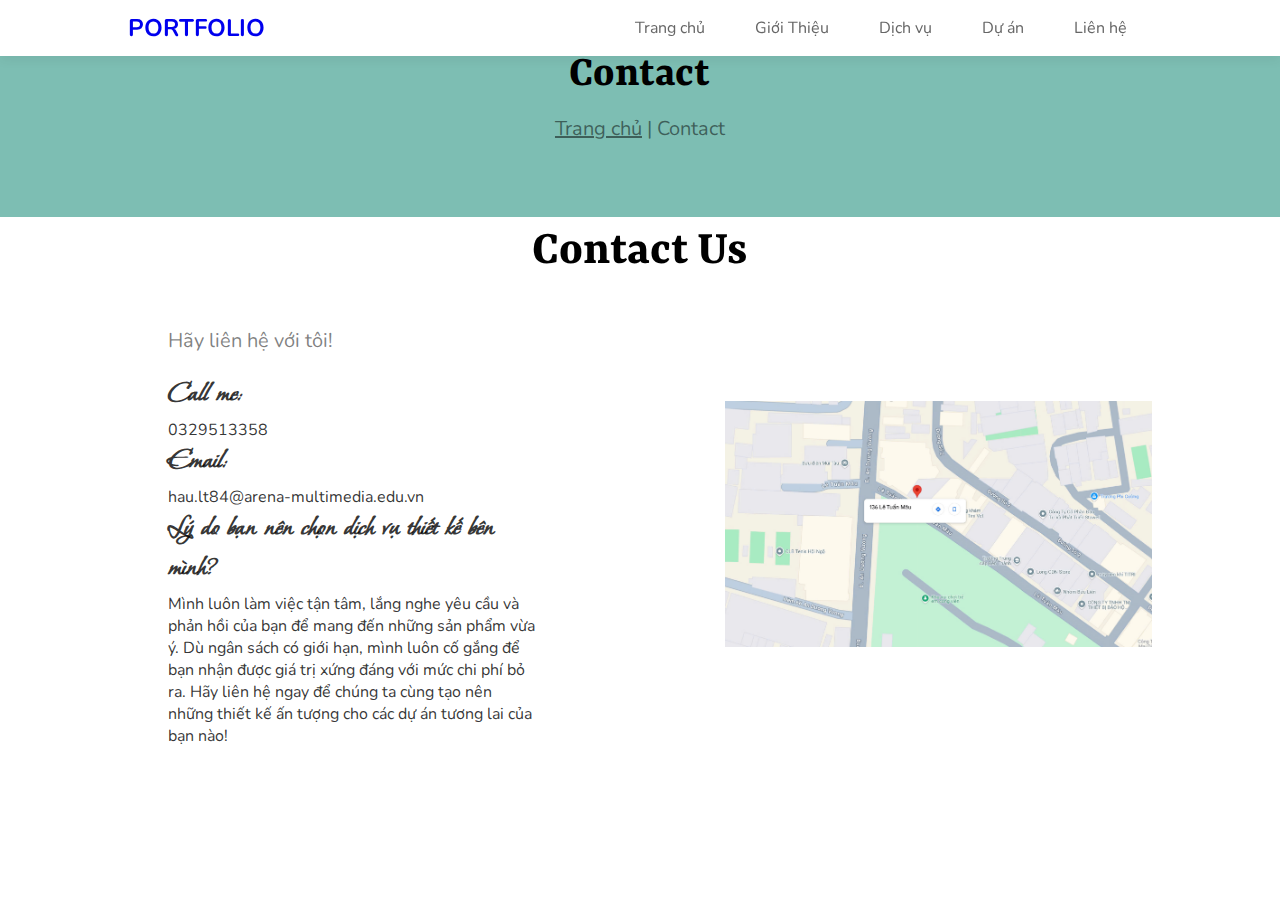
<file: contact.html>
<!doctype html>
<html>
<head>
<meta charset="utf-8">
<meta name="viewport" content="width=device-width, initial-scale=1">
<title>Trung Hau Porfolio</title>
<link rel="stylesheet" href="css/mainStyle.css">
	<link rel="icon" href="images/icon earth.png">
<link rel="stylesheet" href="css/all.css">
	
</head>

<body>
	<header> 
		<nav >
		<div class="container">
			<a href="index.html" class="brand">PORTFOLIO</a>
			
			<button type="button" class="btn-toggle">
				<i class="fa-solid fa-bars"></i>
			</button>
			
			<div class="menu">
				<ul>
					<li><a href="index.html">Trang chủ</a></li>
					<li><a href="about.html">Giới Thiệu</a></li>
					<li><a href="services.html">Dịch vụ</a></li>
					<li><a href="project.html">Dự án</a></li>
					<li><a href="contact.html">Liên hệ</a></li>
				</ul>
			</div>
			</div>
		</nav>
	
	</header>
	<div class="bg-primary row align-items-center justify-content-center py-40">
		<div class="col-12 col-md-4 text-center">
			<h2>Contact</h2>
			<p><a href="index.html" class="text-light">Trang chủ</a> | Contact</p>
	  </div>
	</div>
	
	<section id="lien-he">
		<div class="container">
			<div class="row text-center">
				<div class="col-12 col-md-10 col-lg-7 mx-auto">
					<h1>Contact Us</h1>
				</div>
			</div>
			<div class="row align-items-center justify-content-between">
				<div class="col-12 col-md-6 col-lg-5 " style="padding-left: 40px">					
						<p>Hãy liên hệ với tôi!</p>
						<h5>Call me:</h5> 0329513358
						<h5>Email:</h5>hau.lt84@arena-multimedia.edu.vn
						<h5>Lý do bạn nên chọn dịch vụ thiết kế bên mình?</h5>Mình luôn làm việc tận tâm, lắng nghe yêu cầu và phản hồi của bạn để mang đến những sản phẩm vừa ý. Dù ngân sách có giới hạn, mình luôn cố gắng để bạn nhận được giá trị xứng đáng với mức chi phí bỏ ra. Hãy liên hệ ngay để chúng ta cùng tạo nên những thiết kế ấn tượng cho các dự án tương lai của bạn nào!
				</div>
				<div class="col-12 col-md-6 col-lg-5 p-0" >				
					<img src="images/z6109429590836_a6ae720bba5fe74316594e65f12e00ba.jpg" alt="" class="img-100">						
				</div>
			</div>
		</div>
	</section>
	<section id="du-an"></section>
	
	<script src="https://ajax.googleapis.com/ajax/libs/jquery/3.7.1/jquery.min.js"></script>
	<script> 
$(document).ready(function(){
  $(".btn-toggle").click(function(){
    $(".menu").slideToggle("slow");
  });
});
</script>
</body>
</html>
</file>
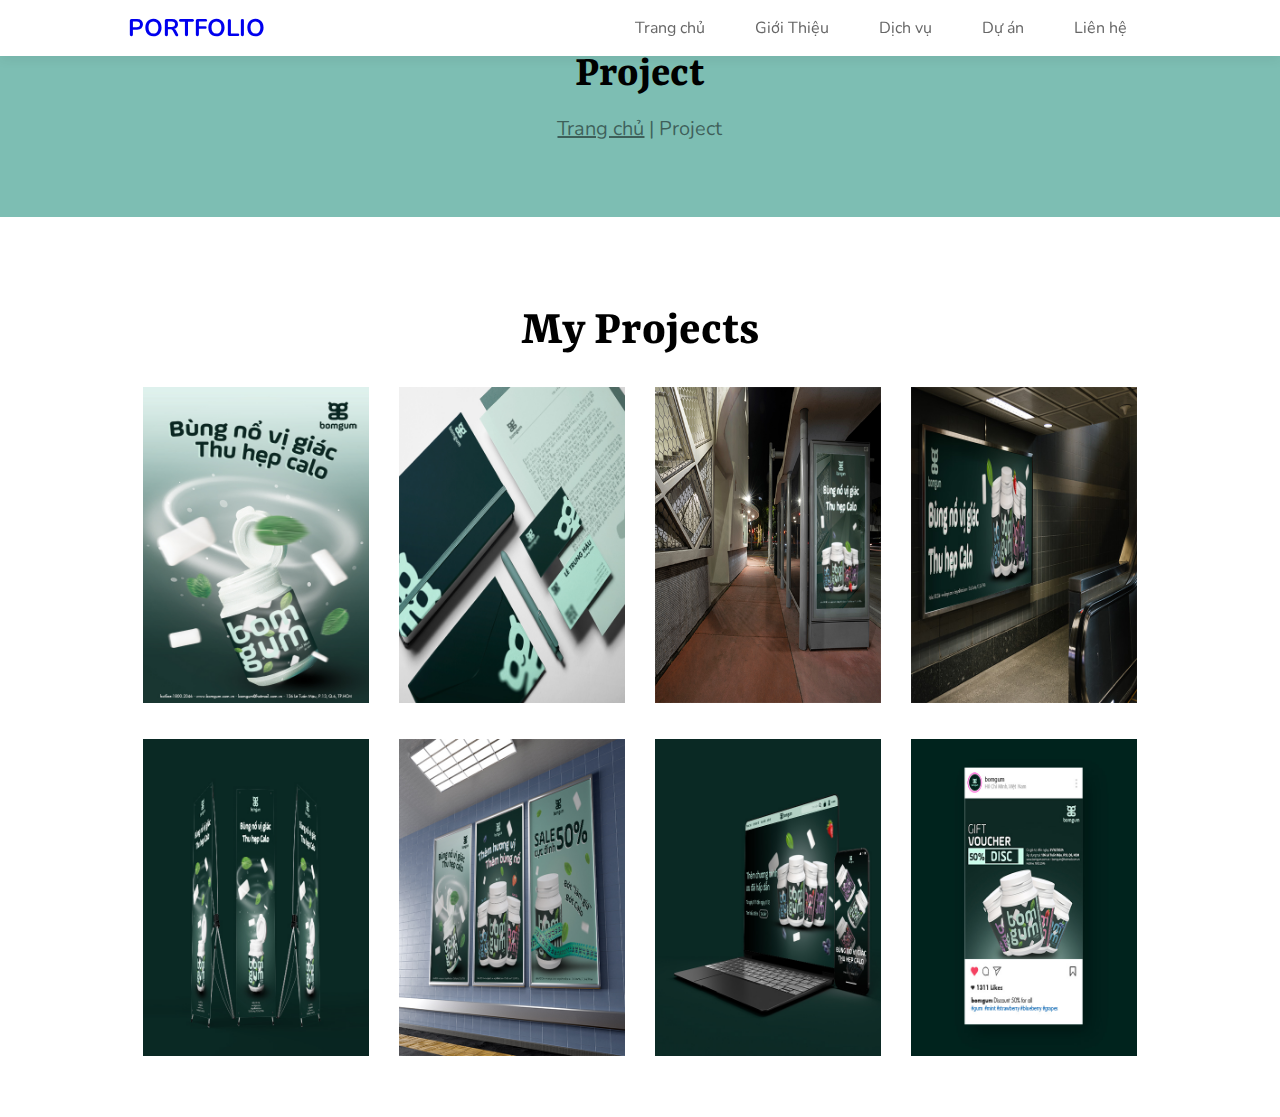
<file: project.html>
<!doctype html>
<html>
<head>
<meta charset="utf-8">
<meta name="viewport" content="width=device-width, initial-scale=1">
<title>Trung Hau Porfolio</title>
<link rel="stylesheet" href="css/mainStyle.css">
	<link rel="icon" href="images/icon earth.png">
<link rel="stylesheet" href="css/all.css">
<link rel="stylesheet" href="dist/css/lightbox.css">
	
</head>

<body>
	<header> 
		<nav >
		<div class="container">
			<a href="index.html" class="brand">PORTFOLIO</a>
			
			<button type="button" class="btn-toggle">
				<i class="fa-solid fa-bars"></i>
			</button>
			
			<div class="menu">
				<ul>
					<li><a href="index.html">Trang chủ</a></li>
					<li><a href="about.html">Giới Thiệu</a></li>
					<li><a href="services.html">Dịch vụ</a></li>
					<li><a href="project.html">Dự án</a></li>
					<li><a href="contact.html">Liên hệ</a></li>
				</ul>
			</div>
			</div>
		</nav>
	
	</header>
	<div class="bg-primary row align-items-center justify-content-center py-40">
		<div class="col-12 col-md-4 text-center">
			<h2>Project</h2>
			<p><a href="index.html" class="text-light">Trang chủ</a> | Project</p>
		</div>
	</div>
	
		<section id="du-an" class="py-40 mt-40">
		<div class="container " >
			<div class="row text-center">
			<div class="col-12 col-md-10 col-lg-7 mx-auto">
			<h1>My Projects</h1>
				
			</div>
		</div>
			<div class="row">
				<div class="col-6 col-md-4 col-lg-3">
					<a href="images/Poster 1.jpg" data-lightbox="roadtrip" data-title="Poster">
					<img src="images/Poster 1.jpg" alt="" class="img-100">
					</a>
				</div>
				<div class="col-6 col-md-4 col-lg-3">
					<a href="images/Bộ quảng cáo.jpg" data-lightbox="roadtrip" data-title="Bộ văn phòng">
					<img src="images/Bộ quảng cáo.jpg" alt="" class="img-100">
					</a>
				</div>
				<div class="col-6 col-md-4 col-lg-3">
					<a href="images/Banner dọc.jpg" data-lightbox="roadtrip" data-title="Banner dọc">
					<img src="images/Banner dọc.jpg" alt="" class="img-100">
					</a>
				</div>
				<div class="col-6 col-md-4 col-lg-3">
					<a href="images/Banner ngang.jpg" data-lightbox="roadtrip" data-title="Banner ngang">
						<img src="images/Banner ngang.jpg" alt="" class="img-100">
					</a>
				</div>
				<div class="col-6 col-md-4 col-lg-3">
					<a href="images/Standee.jpg" data-lightbox="roadtrip" data-title="Standee">
						<img src="images/Standee.jpg" alt="" class="img-100">
					</a>
				</div>
				<div class="col-6 col-md-4 col-lg-3">
					<a href="images/Mockup Poster.jpg" data-lightbox="roadtrip" data-title="Bộ 3 Poster">
						<img src="images/Mockup Poster.jpg" alt="" class="img-100">
					</a>
				</div>
				<div class="col-6 col-md-4 col-lg-3">
					<a href="images/Website.jpg" data-lightbox="roadtrip" data-title="Website">
						<img src="images/Website.jpg" alt="" class="img-100">
					</a>
				</div>
				<div class="col-6 col-md-4 col-lg-3">
					<a href="images/Instagam.jpg" data-lightbox="roadtrip" data-title="Website">
						<img src="images/Instagam.jpg" alt="" class="img-100">
					</a>
				</div>
			</div>
			
	</div>
	
	</section>
	<section id="lien-he"></section>
	<script src="https://ajax.googleapis.com/ajax/libs/jquery/3.7.1/jquery.min.js"></script>
	<script src="dist/js/lightbox.js"></script>
	<script> 
$(document).ready(function(){
  $(".btn-toggle").click(function(){
    $(".menu").slideToggle("slow");
  });
});
</script>
</body>
</html>
</file>
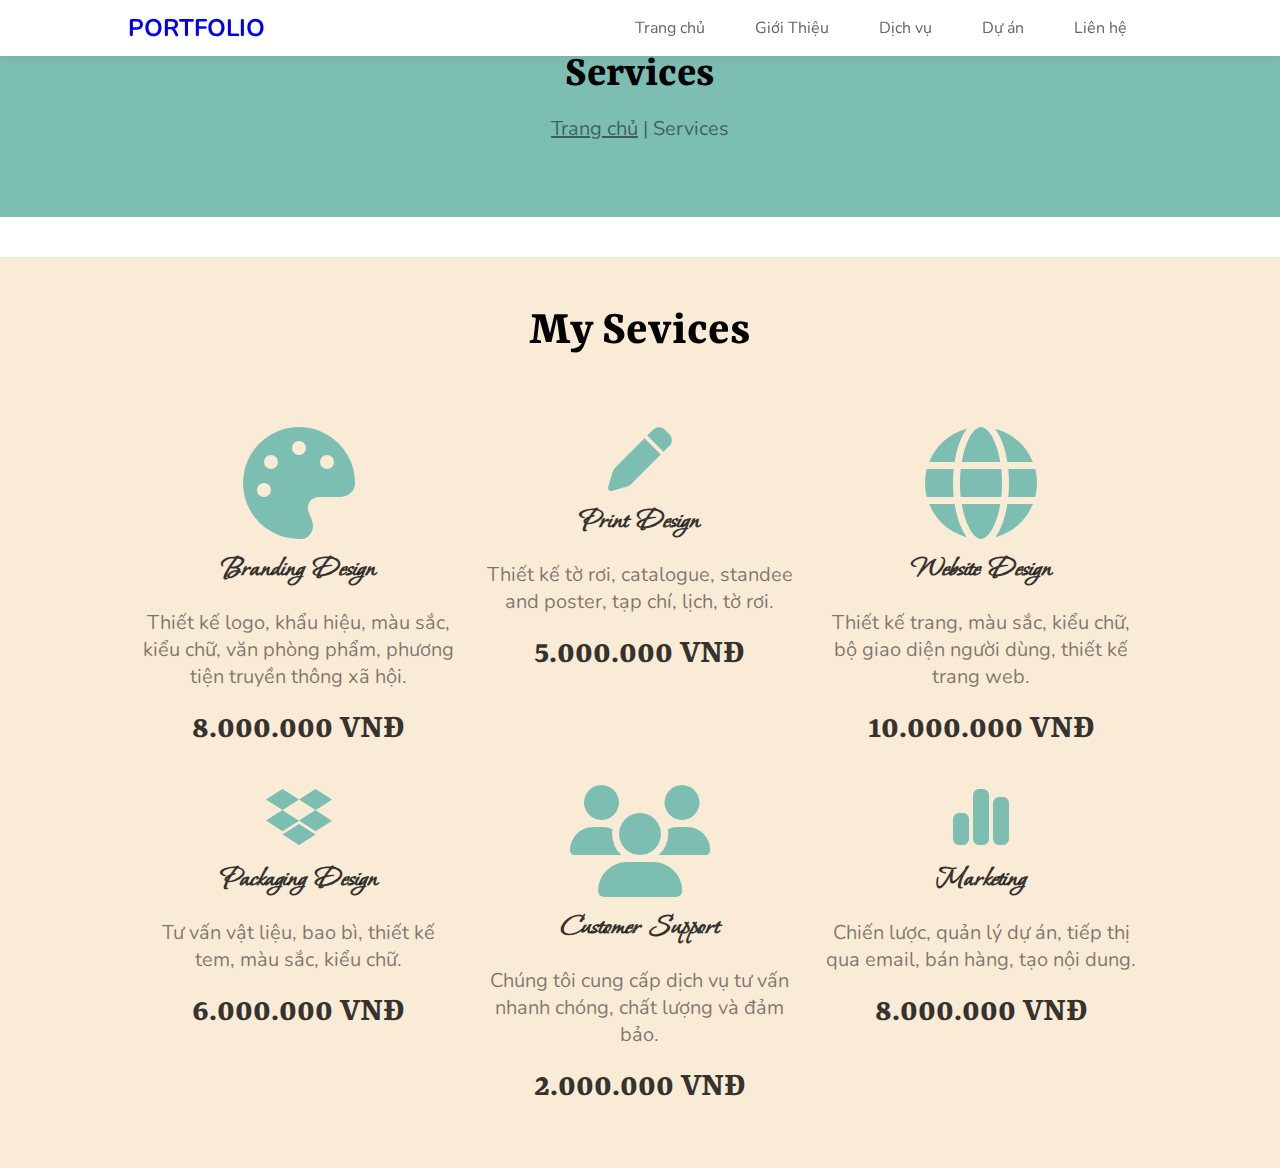
<file: services.html>
<!doctype html>
<html>
<head>
<meta charset="utf-8">
<meta name="viewport" content="width=device-width, initial-scale=1">
<title>Trung Hau Porfolio</title>
<link rel="stylesheet" href="css/mainStyle.css">
	<link rel="icon" href="images/icon earth.png">
<link rel="stylesheet" href="css/all.css">
	
</head>

<body>
	<header> 
		<nav >
		<div class="container">
			<a href="index.html" class="brand">PORTFOLIO</a>
			
			<button type="button" class="btn-toggle">
				<i class="fa-solid fa-bars"></i>
			</button>
			
			<div class="menu">
				<ul>
					<li><a href="index.html">Trang chủ</a></li>
					<li><a href="about.html">Giới Thiệu</a></li>
					<li><a href="services.html">Dịch vụ</a></li>
					<li><a href="project.html">Dự án</a></li>
					<li><a href="contact.html">Liên hệ</a></li>
				</ul>
			</div>
			</div>
		</nav>
	
	</header>
	<div class="bg-primary row align-items-center justify-content-center py-40">
		<div class="col-12 col-md-4 text-center mx-auto text-light">
			<h2>Services</h2>
			<p><a href="index.html" class="text-light">Trang chủ</a> | Services</p>
		</div>
	</div>
	
	<section id="dich-vu" class="mt-40 bg-primary-10 py-40">
	<div class="container">
		<div class="row text-center">
			<div class="col-12 col-md-10 col-lg-7 mx-auto">
			<h1>My Sevices</h1>			
			</div>
		</div>
		<div class="row text-center mt-40">
			<div class="col-12 col-md-6 col-lg-4">
		<i class="fa-solid fa-palette fa-7x text-secondary"></i>
				<h5 class="mt-10">Branding Design</h5>
				<p>Thiết kế logo, khẩu hiệu, màu sắc, kiểu chữ, văn phòng phẩm, phương tiện truyền thông xã hội.</p>
			<h4>8.000.000 VNĐ</h4>
			</div>
			<div class="col-12 col-md-6 col-lg-4">
		<i class="fa-solid fa-pen fa-4x text-secondary"></i>
				<h5 class="mt-10">Print Design</h5>
				<p>Thiết kế tờ rơi, catalogue, standee and poster, tạp chí, lịch, tờ rơi.</p>
				<h4>5.000.000 VNĐ	</h4>
			</div>
				<div class="col-12 col-md-6 col-lg-4">
		<i class="fa-solid fa-globe fa-7x text-secondary"></i>
				<h5 class="mt-10">Website Design</h5>
				<p>Thiết kế trang, màu sắc, kiểu chữ, bộ giao diện người dùng, thiết kế trang web.</p>
					<h4>10.000.000 VNĐ</h4>
			</div>
			<div class="col-12 col-md-6 col-lg-4">
		<i class="fa-brands fa-dropbox fa-4x text-secondary"></i>
				<h5 class="mt-10">Packaging Design</h5>
				<p>Tư vấn vật liệu, bao bì, thiết kế tem, màu sắc, kiểu chữ.</p>
				<h4>6.000.000 VNĐ</h4>
			</div>
				<div class="col-12 col-md-6 col-lg-4">
		<i class="fa-solid fa-users fa-7x text-secondary"></i>
				<h5 class="mt-10">Customer Support</h5>
				<p>Chúng tôi cung cấp dịch vụ tư vấn nhanh chóng, chất lượng và đảm bảo.</p>
					<h4>2.000.000 VNĐ</h4>
			</div>
				<div class="col-12 col-md-6 col-lg-4">
		<i class="fa-solid fa-chart-simple fa-4x text-secondary"></i>
				<h5 class="mt-10">Marketing</h5>
				<p>Chiến lược, quản lý dự án, tiếp thị qua email, bán hàng, tạo nội dung.</p>
				<h4>8.000.000 VNĐ</h4>
			</div>
		</div>
		
		</div>
	
	
	</section>
	<section id="du-an"></section>
	<section id="lien-he"></section>
	<script src="https://ajax.googleapis.com/ajax/libs/jquery/3.7.1/jquery.min.js"></script>
	<script> 
$(document).ready(function(){
  $(".btn-toggle").click(function(){
    $(".menu").slideToggle("slow");
  });
});
</script>
</body>
</html>
</file>
<file: css/mainStyle.css>
@charset "utf-8";
/* CSS Document */
@import url('https://fonts.googleapis.com/css2?family=Bonheur+Royale&family=Nunito:ital,wght@0,200..1000;1,200..1000&family=Yrsa:ital,wght@0,300..700;1,300..700&display=swap');
*{scroll-behavior: smooth}
/*section{ padding-top:100px; padding-bottom: 50px}*/
body
{
	/*background-image: url("../images/bg.jpg");
	background-repeat: no-repeat;
	background-position: left top;
	background-size: 100%;	
	background-attachment: fixed;*/
	color: rgba(0,0,0,0.8);
	font-size: 16px;
	font-family:"Nunito", Gotham, "Helvetica Neue", Helvetica, Arial, "sans-serif";
	margin: 0
}

.font-dacbiet
{
	font-family: "Mea Culpa", cursive;
  	font-weight: 800;
  	font-style: normal;
	color: rgba(197,0,141,1.00);
}


/* cho nay bat dau dinh dang mau chu cho web*/
h1{ font-size: 3rem}
h2{ font-size: 2.5rem}
h1,h2,h3,h4,h5,h6{ margin-top: 0; margin-bottom: 0px; line-height: 2.5rem}

.text-primary
{
	color:rgba(0,0,0,1.00)
}

.text-secondary
{
	color: rgba(125,190,179,1.00)
}

.text-light
{
	color: rgba(0,0,0,0.5)
}

.text-dark
{
	color: rgba(0,0,0,0.8)
}

/*--- dinh dang mau nen background cho web-----*/
.bg-primary
{
	background-color: rgba(125,190,179,1.00);
}

.bg-primary-10
{
	background-color: rgba(154,14,179,0.1)
}

.btn-primary
{
	background-color:rgba(125,190,179,1.00);
	padding: 5px 20px;
	color: #fff;
	text-decoration:none;
	border-radius: 15px;
	transition: all 1s		
}

.btn-primary:hover
{
	background-color: rgba(125,190,179,1.00);
	box-shadow: 0 10px 20px rgba(125,190,179,1.00);
}

.bg-secondary
{
	background-color:#098680
}
/*--------------dinh dang vung section-----------------------------*/

*{ box-sizing: border-box} /* giữ đường vien vao trong*/

.container
{/* box container sẽ chiếm 90% độ rộng màn hình và nằm giữa*/
	width: 90%; margin: auto 
}

@media (min-width:600px)
{
		.container
	{
		width: 80%; margin: auto 
	}
}
.col-1 { width: 8.33%; }
.col-2{width: 16.66%}
.col-3{ width: 25%}
.col-4{ width: 33.33%}
.col-5{ width: 41.66%}
.col-6{ width: 50%}
.col-7{ width: 58.33%}
.col-8{ width: 66.66%}
.col-9{ width: 75%}
.col-10{ width: 83.33%}
.col-11{ width: 91.66%}
.col-12{ width: 100%}
/* phải cho các cột vào dòng row, thì mới dược sắp nằm cạnh nhau cho đủ 100%*/
.row{ display: flex; flex-wrap: wrap}
/*tất cả các cột đều có đường viền đỏ và đẩy bờ lề vào trong là 15px*/
[class*="col-"] {
  padding: 15px;
 /* border: 1px solid red;*/
}
.img-100{ width: 100%; height: auto}
.text-center{ text-align: center}
@media (min-width:600px)
{
	.col-md-1 { width: 8.33%; }
	.col-md-2{width: 16.66%}
	.col-md-3{ width: 25%}
	.col-md-4{ width: 33.33%}
	.col-md-5{ width: 41.66%}
	.col-md-6{ width: 50%}
	.col-md-7{ width: 58.33%}
	.col-md-8{ width: 66.66%}
	.col-md-9{ width: 75%}
	.col-md-10{ width: 83.33%}
	.col-md-11{ width: 91.66%}
	.col-md-12{ width: 100%}
}
@media (min-width:960px)
{
	.col-lg-1 { width: 8.33%; }
	.col-lg-2{width: 16.66%}
	.col-lg-3{ width: 25%}
	.col-lg-4{ width: 33.33%}
	.col-lg-5{ width: 41.66%}
	.col-lg-6{ width: 50%}
	.col-lg-7{ width: 58.33%}
	.col-lg-8{ width: 66.66%}
	.col-lg-9{ width: 75%}
	.col-lg-10{ width: 83.33%}
	.col-lg-11{ width: 91.66%}
	.col-lg-12{ width: 100%}
}

/*--- dinh dang trong flex---*/
.d-flex{ display: flex}
/*--- dẩy các box trong flexc theo chiều ngang*/
.justify-content-start{justify-content:flex-start}
.justify-content-end{justify-content:flex-end}
.justify-content-center{justify-content:center}
.justify-content-between{justify-content:space-between}
.justify-content-around{justify-content:space-around}
/*--- đẩy các cột trong flex theo chiều dọc*/
.align-items-start{ align-items: flex-start}
.align-items-end{ align-items: flex-end}
.align-items-center{ align-items:center}
.align-items-stretch{ align-items:stretch}

	#welcome
{
	background-color: antiquewhite;
	/*background-image: url("../images/bg-welcome3.jpg"),linear-gradient(129deg, rgba(34,193,195,1) 65%, rgba(253,187,45,0.8099614845938375) 100%);*/
	background-position: 95% center;
}
	#dich-vu
{
	background-color: antiquewhite;
	background-position: 95% center;
}
	#my-team
{
	background-color: antiquewhite;
	background-position: 95% center;
}
@font-face 
{
    font-family: 'SVN-Comic Sans MS';
    src: url('SVN-ComicSansMS.eot');
    src: url('SVN-ComicSansMS.eot?#iefix') format('embedded-opentype'),
        url('SVN-ComicSansMS.woff2') format('woff2'),
        url('SVN-ComicSansMS.woff') format('woff'),
        url('SVN-ComicSansMS.ttf') format('truetype'),
        url('SVN-ComicSansMS.svg#SVN-ComicSansMS') format('svg');
    font-weight: normal;
    font-style: normal;
    font-display: swap;
}

@font-face 
{
    font-family: 'SVN-Ready';
    src: url('SVN-Ready.eot');
    src: url('SVN-Ready.eot?#iefix') format('embedded-opentype'),
        url('SVN-Ready.woff2') format('woff2'),
        url('SVN-Ready.woff') format('woff'),
        url('SVN-Ready.ttf') format('truetype'),
        url('SVN-Ready.svg#SVN-Ready') format('svg');
    font-weight: normal;
    font-style: normal;
    font-display: swap;
}

p
{ 
	font-family: 'Nunito';
	font-size: 20px;
	color: rgba(0,0,0,0.5)
}


.font-special, h1,h2,h3,h4,h5,h6
{
	font-family: 'SVN-Ready';
	
}
.mx-auto{ margin-left: auto; margin-right: auto}
.mt-40{ margin-top: 40px}
.py-40{padding-top:40px; padding-bottom: 40px }
.p-100{ padding: 100px}
.mt-10{ margin-top: 10px}
.mt-20{ margin-top: 20px}
.mt-5{ margin-top: 5px}
.mt-0{ margin-top: 0px}
.p-0{ padding: 0}
/*---------- style cho menu responsive------*/

header{
	position: fixed;
	width: 100%;
	left: 0; top: 0;
	z-index: 99999
}
header nav
{
	background: #fff;
	padding: 10px 0;
	box-shadow: 0 5px 10px rgba(0,0,0,0.05);
	margin-bottom: 10px;
	position: relative
}
nav .container{ position: relative}
nav .btn-toggle
{
	position: absolute; 
	right: 0;
	font-size: 18px;
	cursor: pointer;
	border: 1px solid #8C0762;
	background: #F8E3F6;
	color: #9C0C8A
}
nav .brand
{
	text-decoration: none;
	font-size: 1.5rem;
	font-weight: bolder;
	}
nav .menu{
/*	border: 1px solid red*/
}
nav .menu ul
{/* bỏ chấm đầu dòng trong un orderlist*/
	list-style: none; 
	margin: 0;
	padding: 0
}
nav .menu ul li
{
	position: relative
}
nav .menu ul li a
{
	text-decoration: none;
	padding: 7px;
	border-bottom: 1px solid #ddd;
	display: block;
	color: #666
}
nav .menu ul li a:hover
{
	background-color:#F8E3F6
}
.menu { display: none}
@media (min-width:900px)
{
	.menu{ display: block !important}
	nav .btn-toggle{ display: none}
	nav .container,	nav .menu ul		
	{ 
		display: flex;
		justify-content: space-between;
		align-items: center
	}
	nav .menu ul li a 
	{
		border-bottom: none;
		padding: 7px 25px}
}	
.progress-bar
{
	background-color: #ddd;
	border-radius: 10px;
	height: 15px;
	margin-top: -16px
}
.progress{
	height: 100%;
	border-radius: 10px 0 0 10px;
	font-size: 10px; color: #fff;
	text-align:right;
	font-weight: 800;
	padding-right: 5px
}
.title-page{
	color: #fff;
padding-top: 40px;
padding-bottom: 40px;
}

h1,h2
{
	 font-family: "Yrsa", serif;
	color: rgba(0,0,0,1.00)
}
h4
{
	font-family: "Yrsa", serif;
}
h6
{
	 font-family: "Yrsa", serif;
}
h3, h5
{
	font-family:"Bonheur Royale", serif;
}
h1{ font-size: 50px}
h2{ font-size: 45px}
h3{ font-size: 40px}
h4{font-size: 35px}
h5{font-size: 30px}
h6{font-size: 25px}
h1,h2,h3,h4,h5,h6
{ 
	margin-top: 0; 
	margin-bottom: 5px
}
</file>
